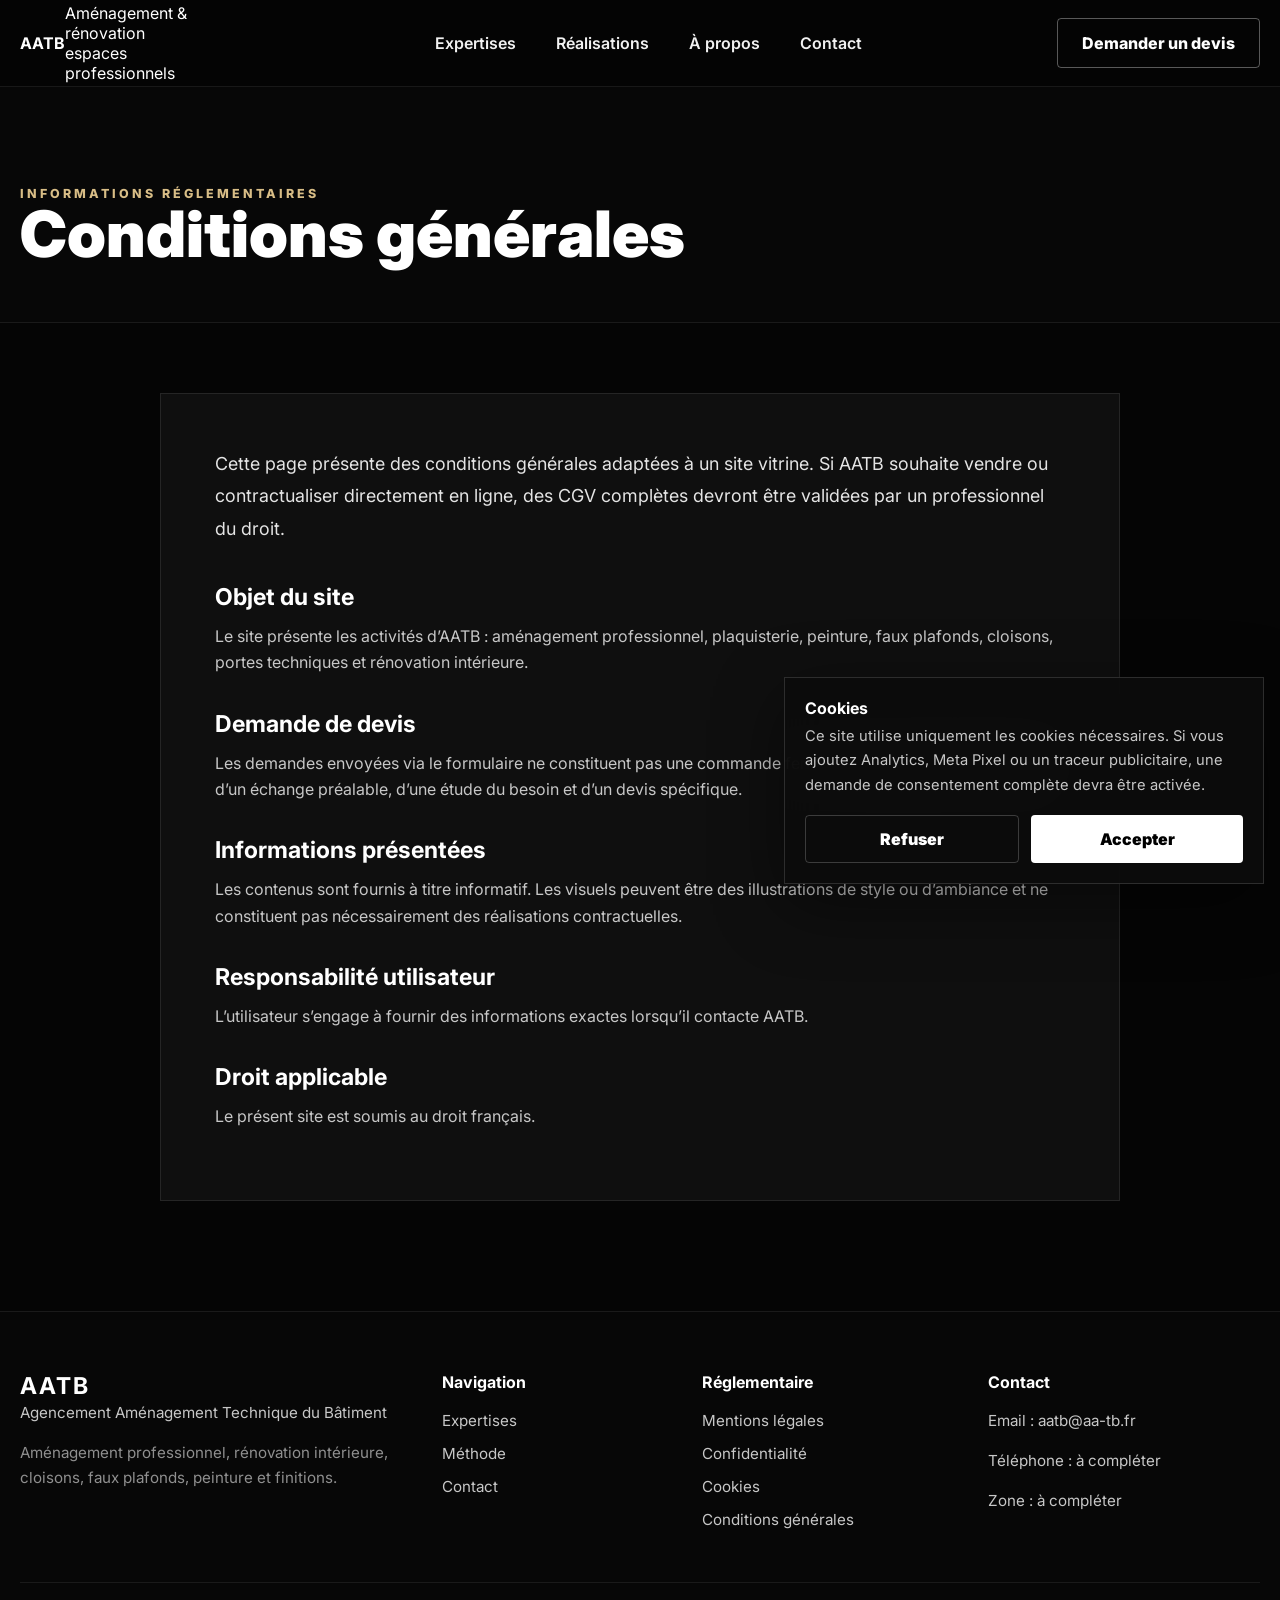
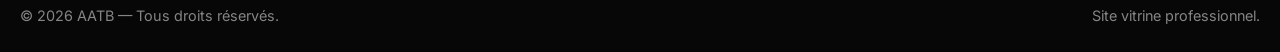
<file: conditions-generales.html>
<!DOCTYPE html><html lang="fr"><head><meta charset="UTF-8"><meta name="viewport" content="width=device-width, initial-scale=1.0"><title>Conditions générales — AATB</title><meta name="description" content="Conditions générales du site vitrine AATB."><link rel="icon" type="image/png" href="favicon.png"><link rel="stylesheet" href="style.css"><link rel="preconnect" href="https://fonts.googleapis.com"><link href="https://fonts.googleapis.com/css2?family=Inter:wght@300;400;500;600;700;800;900&display=swap" rel="stylesheet"></head><body><header class="header">
    <div class="container nav">
        <a class="brand" href="index.html">
            <strong>AATB</strong>
            <span>Aménagement & rénovation<br>espaces professionnels</span>
        </a>

        <nav>
            <a href="#expertises">Expertises</a>
            <a href="#realisations">Réalisations</a>
            <a href="#engagement">À propos</a>
            <a href="#contact">Contact</a>
        </nav>

        <a class="nav-cta" href="#contact">Demander un devis</a>
    </div>
</header><main class="legal-page"><section class="legal-hero"><div class="container"><span class="eyebrow">Informations réglementaires</span><h1>Conditions générales</h1></div></section><section class="legal-content"><div class="container legal-card"><p class="intro">Cette page présente des conditions générales adaptées à un site vitrine. Si AATB souhaite vendre ou contractualiser directement en ligne, des CGV complètes devront être validées par un professionnel du droit.</p><h2>Objet du site</h2><p>Le site présente les activités d’AATB : aménagement professionnel, plaquisterie, peinture, faux plafonds, cloisons, portes techniques et rénovation intérieure.</p><h2>Demande de devis</h2><p>Les demandes envoyées via le formulaire ne constituent pas une commande ferme. Toute prestation fait l’objet d’un échange préalable, d’une étude du besoin et d’un devis spécifique.</p><h2>Informations présentées</h2><p>Les contenus sont fournis à titre informatif. Les visuels peuvent être des illustrations de style ou d’ambiance et ne constituent pas nécessairement des réalisations contractuelles.</p><h2>Responsabilité utilisateur</h2><p>L’utilisateur s’engage à fournir des informations exactes lorsqu’il contacte AATB.</p><h2>Droit applicable</h2><p>Le présent site est soumis au droit français.</p></div></section></main><footer class="footer">
    <div class="container footer-grid">
        <div><strong>AATB</strong><p>Agencement Aménagement Technique du Bâtiment</p><p class="muted">Aménagement professionnel, rénovation intérieure, cloisons, faux plafonds, peinture et finitions.</p></div>
        <div><h4>Navigation</h4><a href="index.html#expertises">Expertises</a><a href="index.html#engagement">Méthode</a><a href="index.html#contact">Contact</a></div>
        <div><h4>Réglementaire</h4><a href="mentions-legales.html">Mentions légales</a><a href="politique-confidentialite.html">Confidentialité</a><a href="cookies.html">Cookies</a><a href="conditions-generales.html">Conditions générales</a></div>
        <div><h4>Contact</h4><p>Email : aatb@aa-tb.fr</p><p>Téléphone : à compléter</p><p>Zone : à compléter</p></div>
    </div>
    <div class="container footer-bottom"><span>© 2026 AATB — Tous droits réservés.</span><span>Site vitrine professionnel.</span></div>
</footer><div class="cookie-banner" id="cookieBanner"><div><strong>Cookies</strong><p>Ce site utilise uniquement les cookies nécessaires. Si vous ajoutez Analytics, Meta Pixel ou un traceur publicitaire, une demande de consentement complète devra être activée.</p></div><div class="cookie-actions"><button id="cookieReject" type="button">Refuser</button><button id="cookieAccept" type="button">Accepter</button></div></div><script src="assets/js/main.js"></script></body></html>
</file>
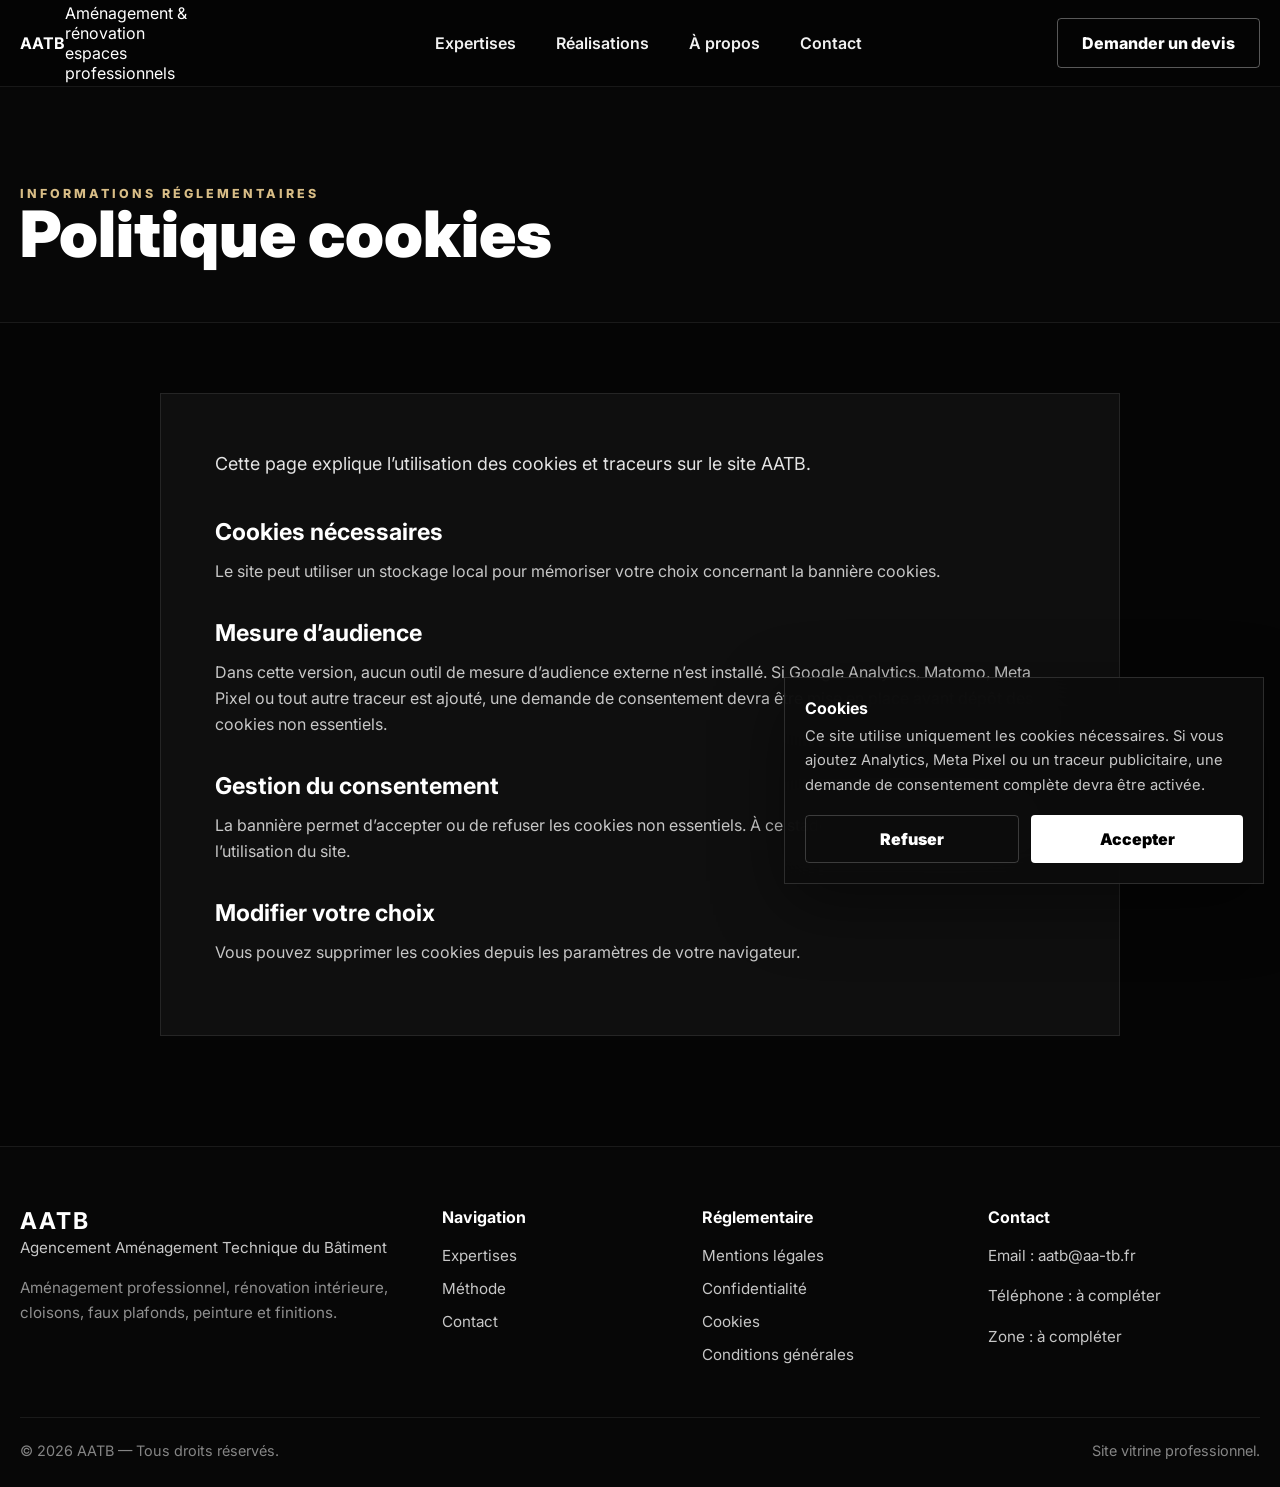
<file: cookies.html>
<!DOCTYPE html><html lang="fr"><head><meta charset="UTF-8"><meta name="viewport" content="width=device-width, initial-scale=1.0"><title>Politique cookies — AATB</title><meta name="description" content="Politique cookies du site AATB."><link rel="icon" type="image/png" href="favicon.png"><link rel="stylesheet" href="style.css"><link rel="preconnect" href="https://fonts.googleapis.com"><link href="https://fonts.googleapis.com/css2?family=Inter:wght@300;400;500;600;700;800;900&display=swap" rel="stylesheet"></head><body><header class="header">
    <div class="container nav">
        <a class="brand" href="index.html">
            <strong>AATB</strong>
            <span>Aménagement & rénovation<br>espaces professionnels</span>
        </a>

        <nav>
            <a href="#expertises">Expertises</a>
            <a href="#realisations">Réalisations</a>
            <a href="#engagement">À propos</a>
            <a href="#contact">Contact</a>
        </nav>

        <a class="nav-cta" href="#contact">Demander un devis</a>
    </div>
</header><main class="legal-page"><section class="legal-hero"><div class="container"><span class="eyebrow">Informations réglementaires</span><h1>Politique cookies</h1></div></section><section class="legal-content"><div class="container legal-card"><p class="intro">Cette page explique l’utilisation des cookies et traceurs sur le site AATB.</p><h2>Cookies nécessaires</h2><p>Le site peut utiliser un stockage local pour mémoriser votre choix concernant la bannière cookies.</p><h2>Mesure d’audience</h2><p>Dans cette version, aucun outil de mesure d’audience externe n’est installé. Si Google Analytics, Matomo, Meta Pixel ou tout autre traceur est ajouté, une demande de consentement devra être mise en place avant dépôt des cookies non essentiels.</p><h2>Gestion du consentement</h2><p>La bannière permet d’accepter ou de refuser les cookies non essentiels. À ce stade, le refus n’empêche pas l’utilisation du site.</p><h2>Modifier votre choix</h2><p>Vous pouvez supprimer les cookies depuis les paramètres de votre navigateur.</p></div></section></main><footer class="footer">
    <div class="container footer-grid">
        <div><strong>AATB</strong><p>Agencement Aménagement Technique du Bâtiment</p><p class="muted">Aménagement professionnel, rénovation intérieure, cloisons, faux plafonds, peinture et finitions.</p></div>
        <div><h4>Navigation</h4><a href="index.html#expertises">Expertises</a><a href="index.html#engagement">Méthode</a><a href="index.html#contact">Contact</a></div>
        <div><h4>Réglementaire</h4><a href="mentions-legales.html">Mentions légales</a><a href="politique-confidentialite.html">Confidentialité</a><a href="cookies.html">Cookies</a><a href="conditions-generales.html">Conditions générales</a></div>
        <div><h4>Contact</h4><p>Email : aatb@aa-tb.fr</p><p>Téléphone : à compléter</p><p>Zone : à compléter</p></div>
    </div>
    <div class="container footer-bottom"><span>© 2026 AATB — Tous droits réservés.</span><span>Site vitrine professionnel.</span></div>
</footer><div class="cookie-banner" id="cookieBanner"><div><strong>Cookies</strong><p>Ce site utilise uniquement les cookies nécessaires. Si vous ajoutez Analytics, Meta Pixel ou un traceur publicitaire, une demande de consentement complète devra être activée.</p></div><div class="cookie-actions"><button id="cookieReject" type="button">Refuser</button><button id="cookieAccept" type="button">Accepter</button></div></div><script src="assets/js/main.js"></script></body></html>
</file>
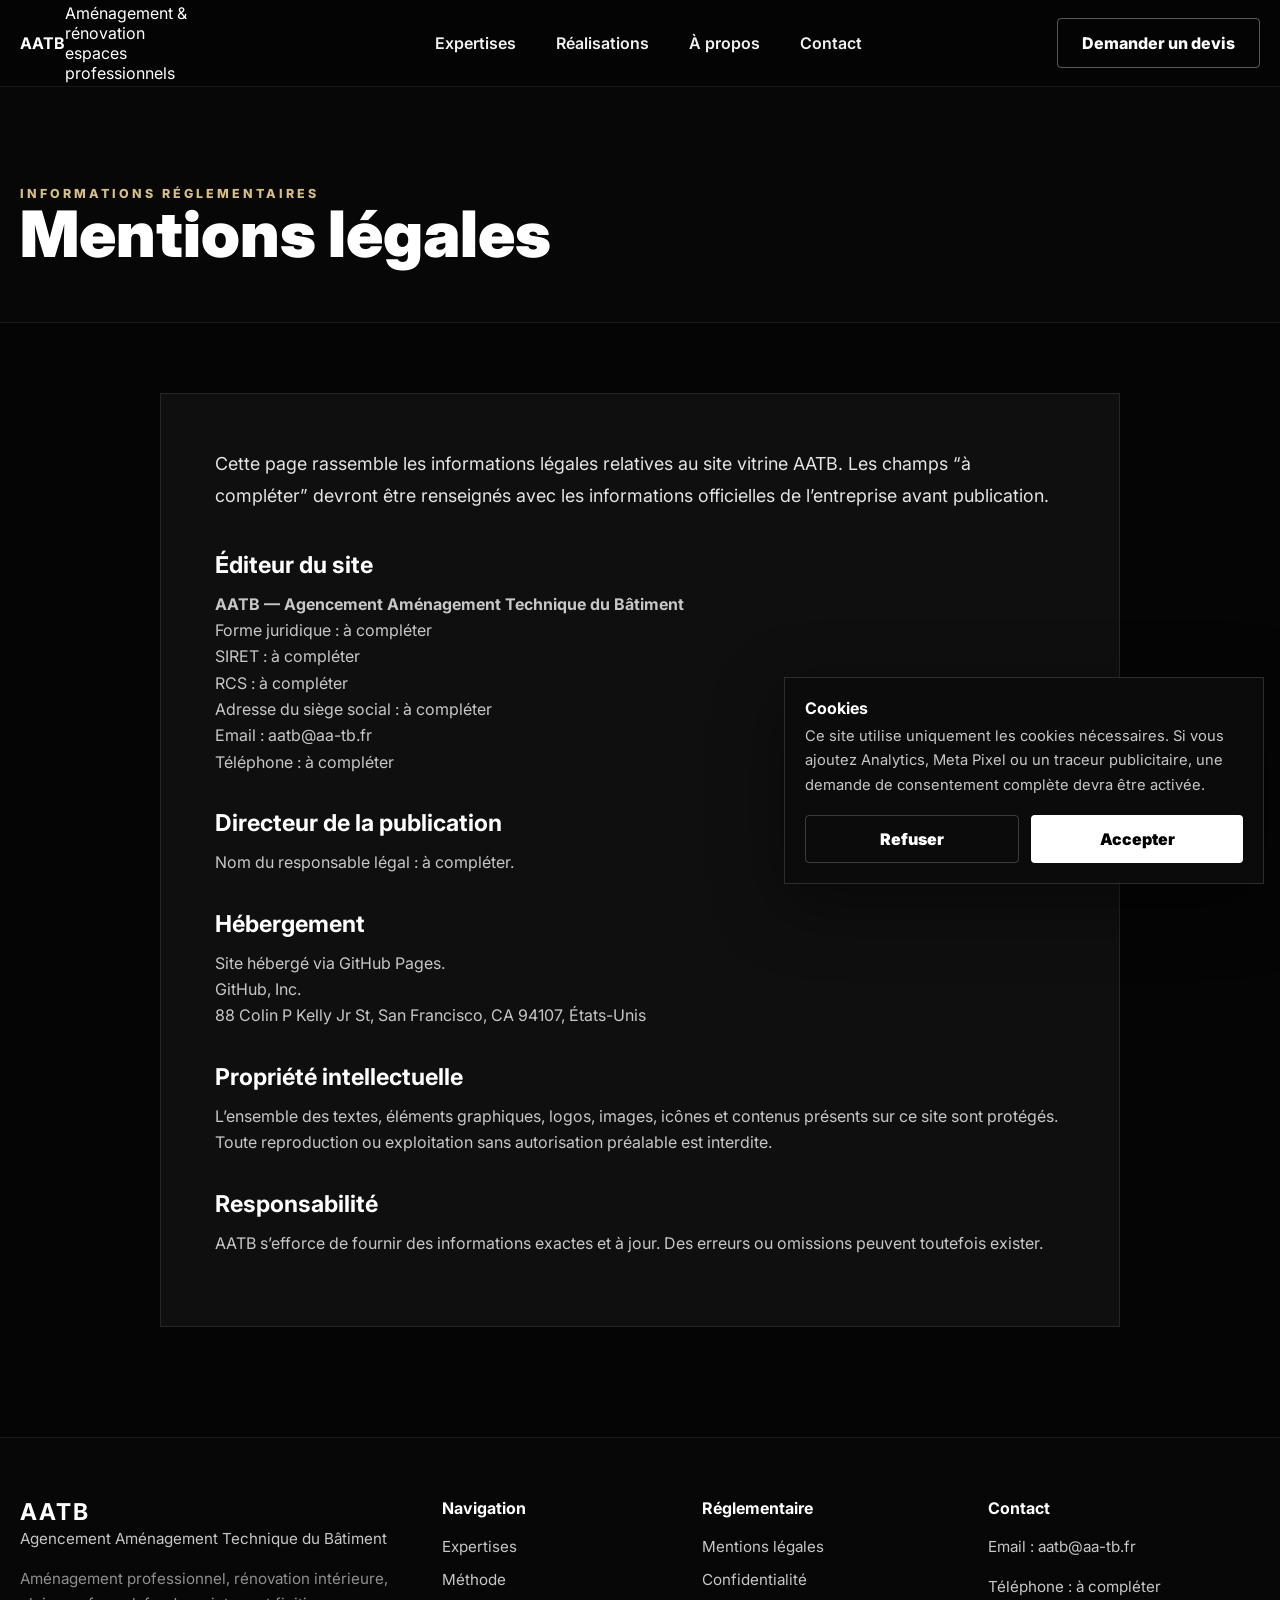
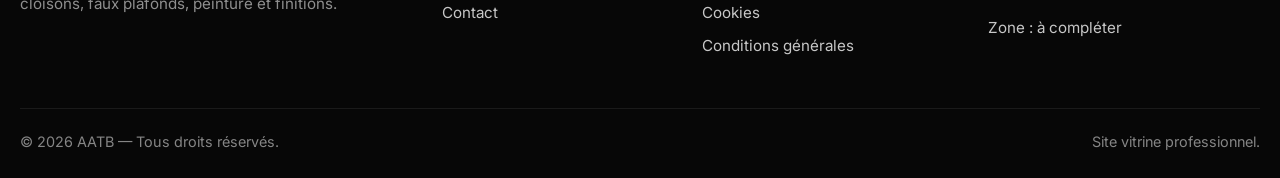
<file: mentions-legales.html>
<!DOCTYPE html><html lang="fr"><head><meta charset="UTF-8"><meta name="viewport" content="width=device-width, initial-scale=1.0"><title>Mentions légales — AATB</title><meta name="description" content="Mentions légales du site AATB."><link rel="icon" type="image/png" href="favicon.png"><link rel="stylesheet" href="style.css"><link rel="preconnect" href="https://fonts.googleapis.com"><link href="https://fonts.googleapis.com/css2?family=Inter:wght@300;400;500;600;700;800;900&display=swap" rel="stylesheet"></head><body><header class="header">
    <div class="container nav">
        <a class="brand" href="index.html">
            <strong>AATB</strong>
            <span>Aménagement & rénovation<br>espaces professionnels</span>
        </a>

        <nav>
            <a href="#expertises">Expertises</a>
            <a href="#realisations">Réalisations</a>
            <a href="#engagement">À propos</a>
            <a href="#contact">Contact</a>
        </nav>

        <a class="nav-cta" href="#contact">Demander un devis</a>
    </div>
</header><main class="legal-page"><section class="legal-hero"><div class="container"><span class="eyebrow">Informations réglementaires</span><h1>Mentions légales</h1></div></section><section class="legal-content"><div class="container legal-card"><p class="intro">Cette page rassemble les informations légales relatives au site vitrine AATB. Les champs “à compléter” devront être renseignés avec les informations officielles de l’entreprise avant publication.</p><h2>Éditeur du site</h2><p><strong>AATB — Agencement Aménagement Technique du Bâtiment</strong><br>Forme juridique : à compléter<br>SIRET : à compléter<br>RCS : à compléter<br>Adresse du siège social : à compléter<br>Email : aatb@aa-tb.fr<br>Téléphone : à compléter</p><h2>Directeur de la publication</h2><p>Nom du responsable légal : à compléter.</p><h2>Hébergement</h2><p>Site hébergé via GitHub Pages.<br>GitHub, Inc.<br>88 Colin P Kelly Jr St, San Francisco, CA 94107, États-Unis</p><h2>Propriété intellectuelle</h2><p>L’ensemble des textes, éléments graphiques, logos, images, icônes et contenus présents sur ce site sont protégés. Toute reproduction ou exploitation sans autorisation préalable est interdite.</p><h2>Responsabilité</h2><p>AATB s’efforce de fournir des informations exactes et à jour. Des erreurs ou omissions peuvent toutefois exister.</p></div></section></main><footer class="footer">
    <div class="container footer-grid">
        <div><strong>AATB</strong><p>Agencement Aménagement Technique du Bâtiment</p><p class="muted">Aménagement professionnel, rénovation intérieure, cloisons, faux plafonds, peinture et finitions.</p></div>
        <div><h4>Navigation</h4><a href="index.html#expertises">Expertises</a><a href="index.html#engagement">Méthode</a><a href="index.html#contact">Contact</a></div>
        <div><h4>Réglementaire</h4><a href="mentions-legales.html">Mentions légales</a><a href="politique-confidentialite.html">Confidentialité</a><a href="cookies.html">Cookies</a><a href="conditions-generales.html">Conditions générales</a></div>
        <div><h4>Contact</h4><p>Email : aatb@aa-tb.fr</p><p>Téléphone : à compléter</p><p>Zone : à compléter</p></div>
    </div>
    <div class="container footer-bottom"><span>© 2026 AATB — Tous droits réservés.</span><span>Site vitrine professionnel.</span></div>
</footer><div class="cookie-banner" id="cookieBanner"><div><strong>Cookies</strong><p>Ce site utilise uniquement les cookies nécessaires. Si vous ajoutez Analytics, Meta Pixel ou un traceur publicitaire, une demande de consentement complète devra être activée.</p></div><div class="cookie-actions"><button id="cookieReject" type="button">Refuser</button><button id="cookieAccept" type="button">Accepter</button></div></div><script src="assets/js/main.js"></script></body></html>
</file>
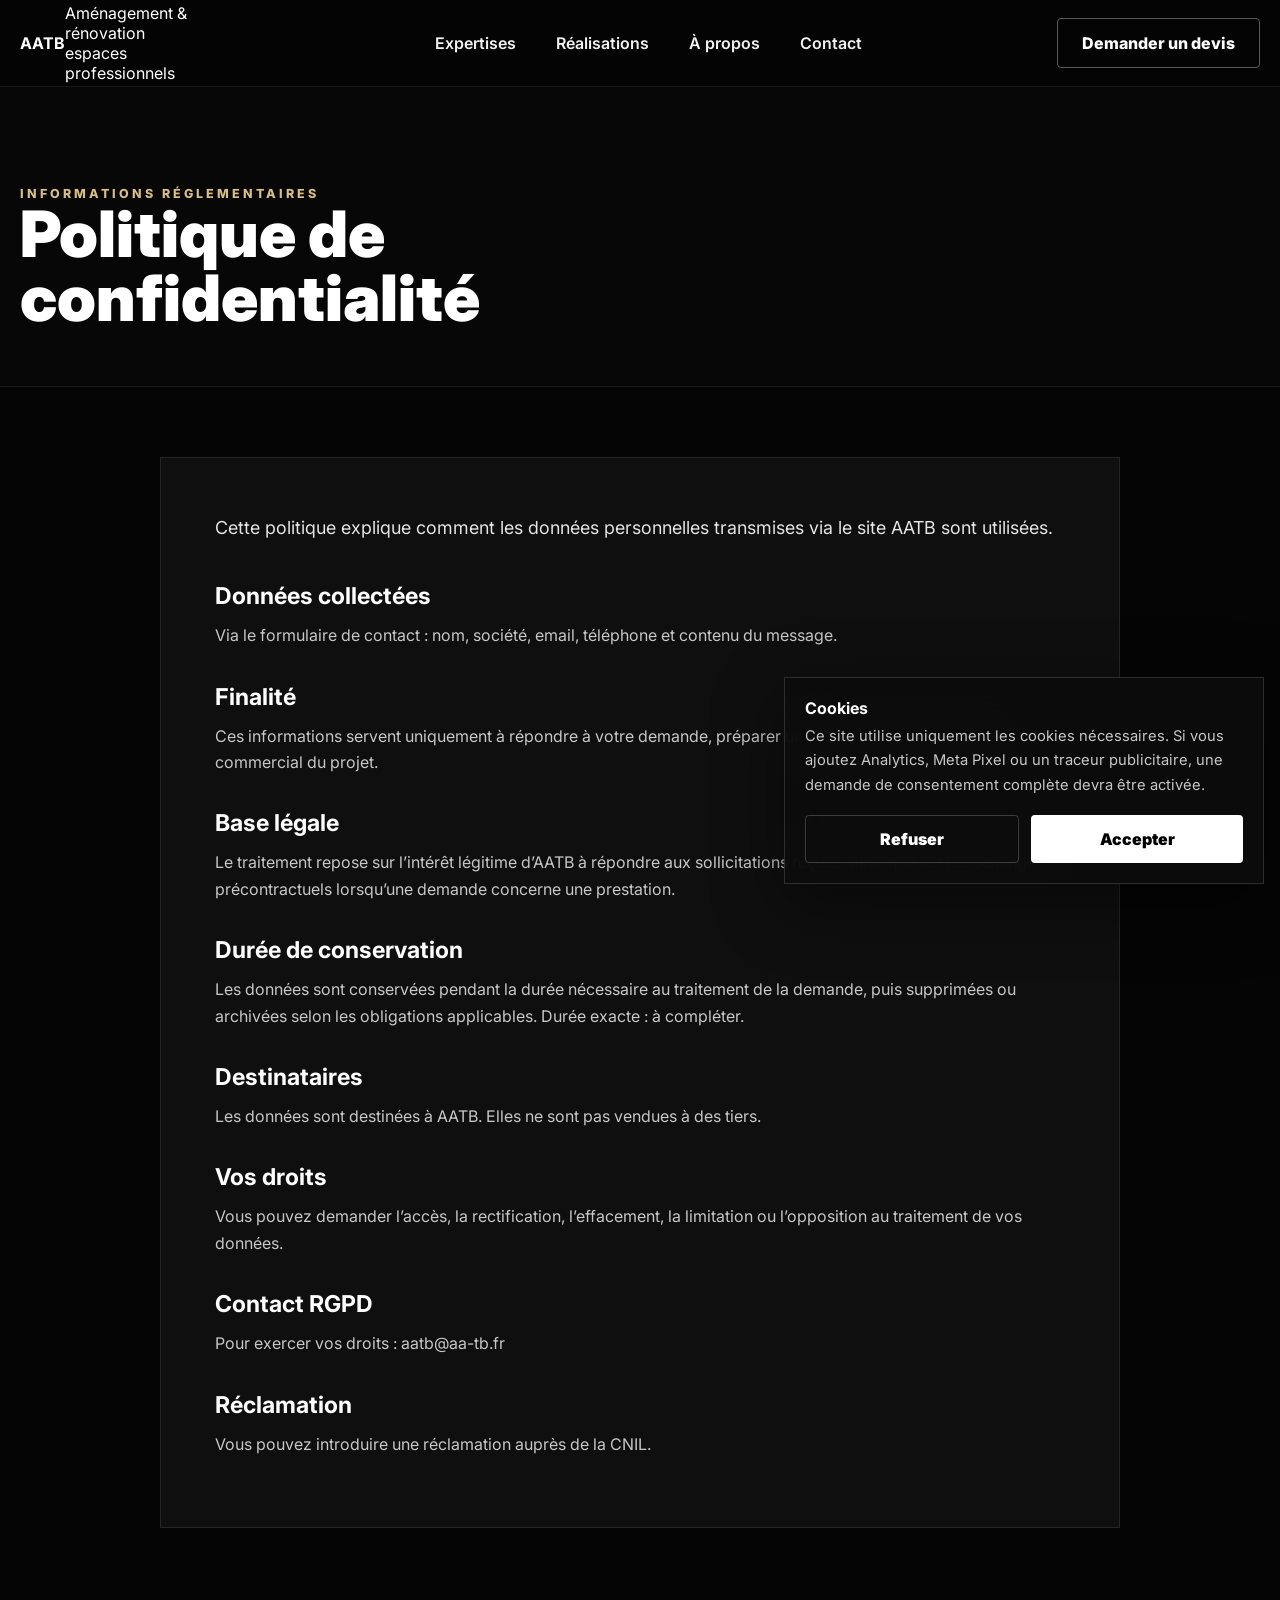
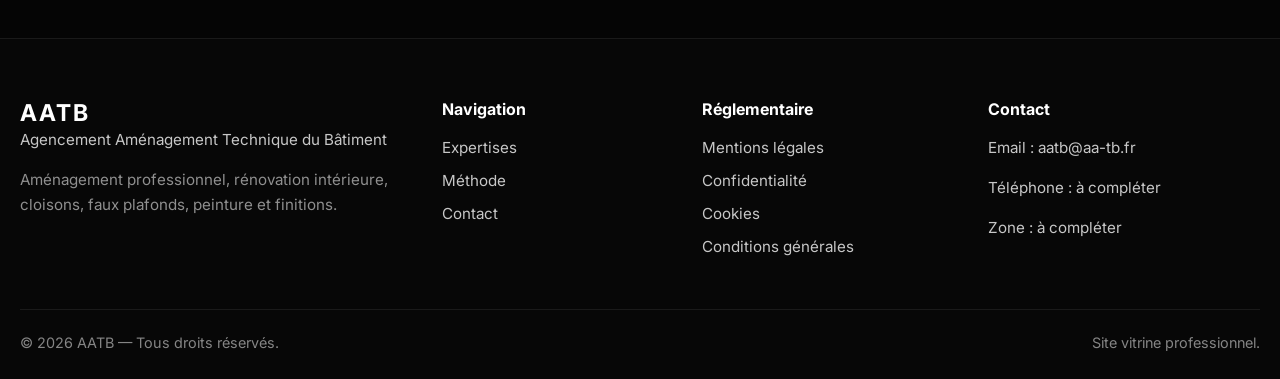
<file: politique-confidentialite.html>
<!DOCTYPE html><html lang="fr"><head><meta charset="UTF-8"><meta name="viewport" content="width=device-width, initial-scale=1.0"><title>Politique de confidentialité — AATB</title><meta name="description" content="Données personnelles et confidentialité du site AATB."><link rel="icon" type="image/png" href="favicon.png"><link rel="stylesheet" href="style.css"><link rel="preconnect" href="https://fonts.googleapis.com"><link href="https://fonts.googleapis.com/css2?family=Inter:wght@300;400;500;600;700;800;900&display=swap" rel="stylesheet"></head><body><header class="header">
    <div class="container nav">
        <a class="brand" href="index.html">
            <strong>AATB</strong>
            <span>Aménagement & rénovation<br>espaces professionnels</span>
        </a>

        <nav>
            <a href="#expertises">Expertises</a>
            <a href="#realisations">Réalisations</a>
            <a href="#engagement">À propos</a>
            <a href="#contact">Contact</a>
        </nav>

        <a class="nav-cta" href="#contact">Demander un devis</a>
    </div>
</header><main class="legal-page"><section class="legal-hero"><div class="container"><span class="eyebrow">Informations réglementaires</span><h1>Politique de confidentialité</h1></div></section><section class="legal-content"><div class="container legal-card"><p class="intro">Cette politique explique comment les données personnelles transmises via le site AATB sont utilisées.</p><h2>Données collectées</h2><p>Via le formulaire de contact : nom, société, email, téléphone et contenu du message.</p><h2>Finalité</h2><p>Ces informations servent uniquement à répondre à votre demande, préparer un devis ou assurer le suivi commercial du projet.</p><h2>Base légale</h2><p>Le traitement repose sur l’intérêt légitime d’AATB à répondre aux sollicitations reçues, ainsi que sur les échanges précontractuels lorsqu’une demande concerne une prestation.</p><h2>Durée de conservation</h2><p>Les données sont conservées pendant la durée nécessaire au traitement de la demande, puis supprimées ou archivées selon les obligations applicables. Durée exacte : à compléter.</p><h2>Destinataires</h2><p>Les données sont destinées à AATB. Elles ne sont pas vendues à des tiers.</p><h2>Vos droits</h2><p>Vous pouvez demander l’accès, la rectification, l’effacement, la limitation ou l’opposition au traitement de vos données.</p><h2>Contact RGPD</h2><p>Pour exercer vos droits : aatb@aa-tb.fr</p><h2>Réclamation</h2><p>Vous pouvez introduire une réclamation auprès de la CNIL.</p></div></section></main><footer class="footer">
    <div class="container footer-grid">
        <div><strong>AATB</strong><p>Agencement Aménagement Technique du Bâtiment</p><p class="muted">Aménagement professionnel, rénovation intérieure, cloisons, faux plafonds, peinture et finitions.</p></div>
        <div><h4>Navigation</h4><a href="index.html#expertises">Expertises</a><a href="index.html#engagement">Méthode</a><a href="index.html#contact">Contact</a></div>
        <div><h4>Réglementaire</h4><a href="mentions-legales.html">Mentions légales</a><a href="politique-confidentialite.html">Confidentialité</a><a href="cookies.html">Cookies</a><a href="conditions-generales.html">Conditions générales</a></div>
        <div><h4>Contact</h4><p>Email : aatb@aa-tb.fr</p><p>Téléphone : à compléter</p><p>Zone : à compléter</p></div>
    </div>
    <div class="container footer-bottom"><span>© 2026 AATB — Tous droits réservés.</span><span>Site vitrine professionnel.</span></div>
</footer><div class="cookie-banner" id="cookieBanner"><div><strong>Cookies</strong><p>Ce site utilise uniquement les cookies nécessaires. Si vous ajoutez Analytics, Meta Pixel ou un traceur publicitaire, une demande de consentement complète devra être activée.</p></div><div class="cookie-actions"><button id="cookieReject" type="button">Refuser</button><button id="cookieAccept" type="button">Accepter</button></div></div><script src="assets/js/main.js"></script></body></html>
</file>
<file: style.css>
:root {
  --bg: #050505;
  --surface: #0b0b0b;
  --surface-soft: #111111;
  --text: #ffffff;
  --muted: #c7c7c7;
  --dim: #8d8d8d;
  --gold: #d8bd86;
  --gold-strong: #bfa77b;
  --line: rgba(255, 255, 255, 0.1);
  --line-strong: rgba(255, 255, 255, 0.18);
  --shadow: 0 24px 80px rgba(0, 0, 0, 0.42);
}

* {
  box-sizing: border-box;
}

html {
  scroll-behavior: smooth;
}

body {
  margin: 0;
  background: var(--bg);
  color: var(--text);
  font-family: "Inter", system-ui, -apple-system, BlinkMacSystemFont, "Segoe UI", sans-serif;
  overflow-x: hidden;
}

img {
  display: block;
  max-width: 100%;
}

a {
  color: inherit;
  text-decoration: none;
}

button,
input,
textarea {
  font: inherit;
}

.container {
  width: min(1240px, calc(100% - 40px));
  margin-inline: auto;
}

.skip-link {
  position: fixed;
  top: 12px;
  left: 12px;
  z-index: 9999;
  transform: translateY(-160%);
  border-radius: 4px;
  background: white;
  color: black;
  padding: 10px 14px;
  font-weight: 800;
}

.skip-link:focus {
  transform: translateY(0);
}

.header {
  position: fixed;
  inset: 0 0 auto;
  z-index: 1000;
  background: rgba(5, 5, 5, 0.72);
  border-bottom: 1px solid rgba(255, 255, 255, 0.08);
  backdrop-filter: blur(18px);
}

.nav {
  min-height: 86px;
  display: flex;
  align-items: center;
  justify-content: space-between;
  gap: 34px;
}

.brand {
  display: inline-flex;
  align-items: center;
  width: min(220px, 42vw);
}

.brand img {
  width: 100%;
  height: auto;
  max-height: 62px;
  object-fit: contain;
}

nav {
  display: flex;
  align-items: center;
  gap: 40px;
}

nav a {
  color: #f1f1f1;
  font-weight: 600;
  transition: color 0.25s ease;
}

nav a:hover {
  color: var(--gold);
}

.nav-toggle {
  display: none;
  width: 46px;
  height: 42px;
  place-items: center;
  gap: 5px;
  border: 1px solid rgba(255, 255, 255, 0.24);
  border-radius: 4px;
  background: rgba(255, 255, 255, 0.04);
  padding: 9px;
}

.nav-toggle span {
  display: block;
  width: 22px;
  height: 2px;
  background: white;
  transition: transform 0.25s ease, opacity 0.25s ease;
}

.nav-toggle[aria-expanded="true"] span:nth-child(1) {
  transform: translateY(7px) rotate(45deg);
}

.nav-toggle[aria-expanded="true"] span:nth-child(2) {
  opacity: 0;
}

.nav-toggle[aria-expanded="true"] span:nth-child(3) {
  transform: translateY(-7px) rotate(-45deg);
}

.nav-cta {
  border: 1px solid rgba(255, 255, 255, 0.34);
  border-radius: 4px;
  color: white;
  padding: 14px 24px;
  font-weight: 800;
  transition: background 0.25s ease, color 0.25s ease, transform 0.25s ease;
}

.nav-cta:hover {
  background: white;
  color: black;
  transform: translateY(-2px);
}

.hero {
  min-height: 760px;
  position: relative;
  display: flex;
  align-items: center;
  overflow: hidden;
  padding: 150px 0 78px;
}

.hero-bg,
.hero-bg img,
.hero-overlay {
  position: absolute;
  inset: 0;
}

.hero-bg img {
  width: 100%;
  height: 100%;
  object-fit: cover;
  object-position: center;
  animation: slowZoom 18s ease-in-out infinite alternate;
}

.hero-overlay {
  background:
    linear-gradient(90deg, rgba(0, 0, 0, 0.95) 0%, rgba(0, 0, 0, 0.8) 33%, rgba(0, 0, 0, 0.32) 68%, rgba(0, 0, 0, 0.1) 100%),
    linear-gradient(0deg, rgba(0, 0, 0, 0.76) 0%, rgba(0, 0, 0, 0.12) 48%);
}

.hero-content {
  position: relative;
  z-index: 2;
}

.hero-text {
  max-width: 740px;
  animation: heroFade 0.9s ease both;
}

.eyebrow {
  margin: 0 0 20px;
  color: var(--gold);
  font-size: 0.78rem;
  font-weight: 800;
  letter-spacing: 3px;
  text-transform: uppercase;
}

h1,
h2,
h3,
p {
  margin-top: 0;
}

h1 {
  margin-bottom: 26px;
  font-size: clamp(3.3rem, 7vw, 5.9rem);
  font-weight: 900;
  letter-spacing: 0;
  line-height: 0.92;
}

.hero p:not(.eyebrow) {
  max-width: 650px;
  margin-bottom: 34px;
  color: #e5e5e5;
  font-size: clamp(1.05rem, 1.6vw, 1.22rem);
  line-height: 1.65;
}

.buttons {
  display: flex;
  flex-wrap: wrap;
  gap: 14px;
}

.btn {
  display: inline-flex;
  min-height: 52px;
  min-width: 168px;
  align-items: center;
  justify-content: center;
  border: 1px solid transparent;
  border-radius: 4px;
  padding: 16px 26px;
  font-weight: 900;
  transition: transform 0.25s ease, background 0.25s ease, border-color 0.25s ease;
}

.btn:hover {
  transform: translateY(-2px);
}

.primary {
  background: white;
  color: black;
}

.primary:hover {
  background: var(--gold);
}

.secondary {
  border-color: rgba(255, 255, 255, 0.34);
  background: rgba(255, 255, 255, 0.04);
  color: white;
}

.secondary:hover {
  background: rgba(255, 255, 255, 0.12);
}

.hero-proof {
  display: flex;
  flex-wrap: wrap;
  gap: 12px;
  margin-top: 30px;
}

.hero-proof span {
  border: 1px solid rgba(255, 255, 255, 0.11);
  border-radius: 999px;
  background: rgba(255, 255, 255, 0.07);
  color: #e7e7e7;
  padding: 10px 14px;
  font-size: 0.86rem;
  backdrop-filter: blur(12px);
}

.trust-strip {
  position: relative;
  z-index: 1;
  border-top: 1px solid rgba(255, 255, 255, 0.08);
  border-bottom: 1px solid rgba(255, 255, 255, 0.08);
  background: #080808;
}

.trust-grid {
  display: grid;
  grid-template-columns: repeat(4, minmax(0, 1fr));
}

.trust-grid div {
  padding: 34px 32px;
  border-right: 1px solid rgba(255, 255, 255, 0.08);
  transition: transform 0.35s ease, background 0.35s ease;
}

.trust-grid div:last-child {
  border-right: 0;
}

.trust-grid div:hover {
  transform: translateY(-4px);
  background: rgba(255, 255, 255, 0.035);
}

.trust-grid span,
.process-step span {
  display: block;
  margin-bottom: 12px;
  color: var(--gold);
  font-weight: 900;
}

.trust-grid h3 {
  margin-bottom: 8px;
  font-size: 1rem;
}

.trust-grid p,
.section-note,
.service-card p,
.engagement-text p,
.process-step p,
.caption p,
.contact p,
.footer p,
.footer a,
.legal-card p,
.cookie-banner p {
  color: var(--muted);
  line-height: 1.65;
}

.expertises,
.engagement,
.process,
.realisations,
.contact {
  padding: 104px 0;
}

.expertises::before,
.engagement::before,
.process::before,
.realisations::before,
.contact::before {
  content: "";
  display: block;
  width: min(1240px, calc(100% - 40px));
  height: 1px;
  margin: 0 auto 96px;
  background: linear-gradient(90deg, transparent, rgba(255, 255, 255, 0.14), transparent);
}

.section-head {
  margin-bottom: 42px;
}

.split {
  display: flex;
  justify-content: space-between;
  gap: 40px;
  align-items: flex-end;
}

.section-head h2,
.engagement h2,
.cta h2,
.contact h2,
.legal-hero h1 {
  max-width: 780px;
  margin-bottom: 0;
  font-size: clamp(2.35rem, 5vw, 4.5rem);
  font-weight: 900;
  letter-spacing: 0;
  line-height: 1;
}

.section-note {
  max-width: 430px;
  margin-bottom: 0;
}

.section-head a {
  border-bottom: 1px solid var(--gold);
  color: white;
  padding-bottom: 8px;
  font-weight: 800;
}

.service-grid {
  display: grid;
  grid-template-columns: repeat(3, minmax(0, 1fr));
  gap: 6px;
  align-items: stretch;
}

.service-card,
.gallery-card {
  position: relative;
  overflow: hidden;
  background: #111;
}

.service-card {
  display: grid;
  grid-template-rows: 230px 1fr;
  min-height: 390px;
  border: 1px solid rgba(255, 255, 255, 0.06);
  transition: border-color 0.35s ease, transform 0.35s ease;
}

.service-card img,
.gallery-card img {
  width: 100%;
  height: 100%;
  object-fit: cover;
  transition: transform 0.5s ease, opacity 0.35s ease;
}

.service-card img {
  position: relative;
  inset: auto;
  grid-row: 1;
  min-height: 0;
}

.service-card::after,
.gallery-card::after {
  content: "";
  position: absolute;
  inset: 0;
  background: linear-gradient(0deg, rgba(0, 0, 0, 0.82), rgba(0, 0, 0, 0.08));
}

.service-card::after {
  inset: 0 0 auto;
  height: 230px;
  background: linear-gradient(0deg, rgba(0, 0, 0, 0.22), rgba(0, 0, 0, 0.04));
  pointer-events: none;
}

.gallery-card::after {
  inset: 0;
  background: linear-gradient(0deg, rgba(0, 0, 0, 0.62) 0%, rgba(0, 0, 0, 0.18) 44%, rgba(0, 0, 0, 0.02) 100%);
}

.service-card div,
.caption {
  position: absolute;
  z-index: 2;
  left: 28px;
  right: 28px;
  bottom: 26px;
}

.service-card div {
  position: static;
  grid-row: 2;
  min-height: 0;
  padding: 26px 28px 28px;
  background: #0f0f0f;
}

.service-card h3,
.caption h3,
.process-step h3 {
  margin-bottom: 10px;
  font-size: 1.35rem;
}

.service-card p,
.caption p {
  margin-bottom: 0;
  color: #e0e0e0;
  font-size: 0.95rem;
}

.service-card:hover {
  border-color: rgba(216, 189, 134, 0.45);
  transform: translateY(-4px);
}

.service-card:hover img,
.gallery-card:hover img {
  transform: scale(1.04);
}

.engagement-grid {
  display: grid;
  grid-template-columns: 0.9fr 1.1fr;
  gap: 70px;
  align-items: center;
}

.engagement-text p {
  margin-top: 22px;
  font-size: 1.05rem;
}

.stats {
  display: grid;
  grid-template-columns: repeat(3, minmax(0, 1fr));
  gap: 18px;
  margin-top: 40px;
}

.stats div {
  border: 1px solid var(--line);
  background: rgba(255, 255, 255, 0.04);
  padding: 22px;
}

.stats strong {
  display: block;
  margin-bottom: 6px;
  font-size: 1.7rem;
}

.stats span {
  color: #bdbdbd;
  font-size: 0.9rem;
}

.engagement-image {
  margin: 0;
  overflow: hidden;
  border: 1px solid var(--line);
  box-shadow: var(--shadow);
}

.engagement-image img {
  width: 100%;
  height: 460px;
  object-fit: cover;
}

.process {
  background: #070707;
}

.process-grid {
  display: grid;
  grid-template-columns: repeat(4, minmax(0, 1fr));
  gap: 18px;
}

.process-step {
  min-height: 245px;
  border: 1px solid rgba(255, 255, 255, 0.08);
  background: rgba(255, 255, 255, 0.04);
  padding: 32px;
  transition: transform 0.35s ease, background 0.35s ease, border-color 0.35s ease;
}

.process-step span {
  margin-bottom: 34px;
}

.process-step p {
  margin-bottom: 0;
  font-size: 0.95rem;
}

.process-step:hover {
  transform: translateY(-4px);
  border-color: rgba(216, 189, 134, 0.35);
  background: rgba(255, 255, 255, 0.065);
}

.gallery {
  display: grid;
  grid-template-columns: repeat(4, minmax(0, 1fr));
  grid-auto-rows: 260px;
  gap: 6px;
}

.gallery-card.big {
  grid-column: span 2;
  grid-row: span 2;
}

.gallery-card.wide {
  grid-column: span 2;
}

.gallery-card:hover img {
  opacity: 0.92;
}

.cta {
  padding: 70px 0;
  background: #0c0c0c;
}

.cta-box {
  display: grid;
  grid-template-columns: 1.25fr 1fr auto;
  gap: 30px;
  align-items: center;
  border: 1px solid var(--line);
  background: rgba(255, 255, 255, 0.04);
  padding: 42px;
}

.cta p {
  margin-bottom: 0;
}

.contact-box {
  display: grid;
  grid-template-columns: 0.95fr 1.05fr;
  gap: 60px;
  border: 1px solid var(--line);
  background: rgba(255, 255, 255, 0.04);
  padding: 64px;
}

.contact-text p {
  margin-top: 22px;
  font-size: 1.05rem;
}

.legal-note {
  color: #9f9f9f !important;
  font-size: 0.86rem !important;
}

form {
  display: grid;
  gap: 16px;
}

.form-row {
  display: grid;
  grid-template-columns: repeat(2, minmax(0, 1fr));
  gap: 16px;
}

label {
  display: grid;
  gap: 8px;
  color: #ececec;
  font-weight: 800;
}

input,
select,
textarea {
  width: 100%;
  border: 1px solid rgba(255, 255, 255, 0.1);
  border-radius: 4px;
  background: #0f0f0f;
  color: white;
  padding: 17px;
  outline: none;
  font: inherit;
}

select {
  appearance: none;
  background-image: linear-gradient(45deg, transparent 50%, var(--gold) 50%), linear-gradient(135deg, var(--gold) 50%, transparent 50%);
  background-position: calc(100% - 22px) 50%, calc(100% - 16px) 50%;
  background-size: 6px 6px, 6px 6px;
  background-repeat: no-repeat;
  padding-right: 48px;
}

textarea {
  min-height: 160px;
  resize: vertical;
}

input:focus,
select:focus,
textarea:focus {
  border-color: rgba(216, 189, 134, 0.75);
  box-shadow: 0 0 0 4px rgba(216, 189, 134, 0.08);
}

button {
  border: 0;
  border-radius: 4px;
  background: white;
  color: black;
  cursor: pointer;
  padding: 17px;
  font-weight: 900;
  transition: transform 0.25s ease, background 0.25s ease;
}

button:hover {
  transform: translateY(-2px);
  background: var(--gold);
}

.form-status {
  min-height: 1.5em;
  margin: 0;
  color: var(--muted);
  font-size: 0.95rem;
  line-height: 1.5;
}

.form-status.success {
  color: #b7e4bd;
}

.form-status.error {
  color: #ffb4a8;
}

.footer {
  border-top: 1px solid rgba(255, 255, 255, 0.08);
  background: #070707;
  padding: 60px 0 28px;
}

.footer-grid {
  display: grid;
  grid-template-columns: 1.4fr 0.8fr 0.9fr 1fr;
  gap: 42px;
}

.footer strong {
  font-size: 1.45rem;
  letter-spacing: 2px;
}

.footer-logo {
  width: min(230px, 100%);
  height: auto;
  margin-bottom: 16px;
}

.footer p,
.footer a {
  font-size: 0.95rem;
}

.footer .muted {
  margin-top: 14px;
  color: #8f8f8f;
}

.footer h4 {
  margin: 0 0 16px;
  color: white;
}

.footer a {
  display: block;
  margin-bottom: 8px;
}

.footer a:hover {
  color: var(--gold);
}

.footer-bottom {
  display: flex;
  justify-content: space-between;
  gap: 20px;
  margin-top: 42px;
  border-top: 1px solid rgba(255, 255, 255, 0.08);
  padding-top: 24px;
  color: #858585;
  font-size: 0.9rem;
}

.cookie-banner {
  position: fixed;
  left: auto;
  right: 16px;
  bottom: 16px;
  z-index: 9999;
  display: none;
  width: min(480px, calc(100% - 32px));
  grid-template-columns: 1fr;
  gap: 18px;
  align-items: stretch;
  transform: none;
  border: 1px solid rgba(255, 255, 255, 0.14);
  background: rgba(12, 12, 12, 0.94);
  box-shadow: 0 20px 70px rgba(0, 0, 0, 0.45);
  backdrop-filter: blur(20px);
  padding: 20px;
}

.cookie-banner.show {
  display: grid;
}

.cookie-banner strong {
  color: white;
}

.cookie-banner p {
  margin: 6px 0 0;
  font-size: 0.92rem;
}

.cookie-actions {
  display: flex;
  gap: 12px;
  justify-content: stretch;
  min-width: 0;
}

.cookie-actions button {
  flex: 1;
  min-width: 0;
  padding: 13px 18px;
}

.cookie-actions button:first-child {
  border: 1px solid rgba(255, 255, 255, 0.2);
  background: transparent;
  color: white;
}

.legal-page {
  padding-top: 86px;
}

.legal-hero {
  border-bottom: 1px solid rgba(255, 255, 255, 0.08);
  background: #070707;
  padding: 96px 0 56px;
}

.legal-content {
  padding: 70px 0 110px;
}

.legal-card {
  max-width: 960px;
  border: 1px solid rgba(255, 255, 255, 0.09);
  background: rgba(255, 255, 255, 0.04);
  padding: 54px;
}

.legal-card .intro {
  margin-bottom: 38px;
  color: #e4e4e4;
  font-size: 1.12rem;
  line-height: 1.8;
}

.legal-card h2 {
  margin: 34px 0 12px;
  color: white;
  font-size: 1.45rem;
}

.reveal {
  opacity: 0;
  transform: translateY(34px);
  transition: opacity 0.8s ease, transform 0.8s ease;
}

.reveal.visible {
  opacity: 1;
  transform: translateY(0);
}

@keyframes heroFade {
  from {
    opacity: 0;
    transform: translateY(24px);
  }

  to {
    opacity: 1;
    transform: translateY(0);
  }
}

@keyframes slowZoom {
  from {
    transform: scale(1);
  }

  to {
    transform: scale(1.045);
  }
}

@media (max-width: 980px) {
  .nav-cta {
    display: none;
  }

  .nav {
    position: relative;
  }

  .nav-toggle {
    display: grid;
  }

  nav {
    position: absolute;
    top: calc(100% + 1px);
    left: 0;
    right: 0;
    display: none;
    align-items: stretch;
    flex-direction: column;
    gap: 0;
    border: 1px solid rgba(255, 255, 255, 0.1);
    background: rgba(5, 5, 5, 0.96);
    box-shadow: 0 22px 70px rgba(0, 0, 0, 0.4);
  }

  nav.open {
    display: flex;
  }

  nav a {
    border-bottom: 1px solid rgba(255, 255, 255, 0.08);
    padding: 18px 20px;
  }

  nav a:last-child {
    border-bottom: 0;
  }

  .hero {
    min-height: auto;
    padding: 130px 0 70px;
  }

  .hero-overlay {
    background: linear-gradient(90deg, rgba(0, 0, 0, 0.95), rgba(0, 0, 0, 0.58));
  }

  .trust-grid,
  .service-grid,
  .engagement-grid,
  .process-grid,
  .form-row,
  .contact-box,
  .cta-box,
  .footer-grid {
    grid-template-columns: 1fr;
  }

  .trust-grid div {
    border-right: 0;
    border-bottom: 1px solid rgba(255, 255, 255, 0.08);
  }

  .split {
    display: block;
  }

  .section-note {
    margin-top: 18px;
  }

  .process-grid {
    gap: 12px;
  }

  .gallery {
    grid-template-columns: 1fr 1fr;
  }

  .contact-box,
  .cta-box {
    padding: 34px;
  }

  .footer-bottom {
    flex-direction: column;
  }
}

@media (max-width: 620px) {
  .container {
    width: min(100% - 28px, 1240px);
  }

  .hero-proof {
    display: none;
  }

  .nav {
    min-height: 72px;
  }

  .hero {
    padding: 116px 0 56px;
  }

  h1 {
    font-size: clamp(3rem, 15vw, 4.2rem);
  }

  .buttons,
  .stats,
  .gallery {
    grid-template-columns: 1fr;
    display: grid;
  }

  .btn {
    width: 100%;
  }

  .expertises,
  .engagement,
  .process,
  .realisations,
  .contact {
    padding: 76px 0;
  }

  .expertises::before,
  .engagement::before,
  .process::before,
  .realisations::before,
  .contact::before {
    margin-bottom: 76px;
  }

  .engagement-image img {
    height: 340px;
  }

  .gallery {
    grid-auto-rows: 280px;
  }

  .gallery-card.big,
  .gallery-card.wide {
    grid-column: auto;
    grid-row: auto;
  }

  .cookie-banner {
    left: 16px;
    right: 16px;
    width: auto;
    grid-template-columns: 1fr;
    transform: none;
  }

  .cookie-actions {
    width: 100%;
    flex-direction: column;
    min-width: 0;
  }

  .cookie-actions button {
    width: 100%;
  }

  .legal-card {
    padding: 30px;
  }
}
</file>
